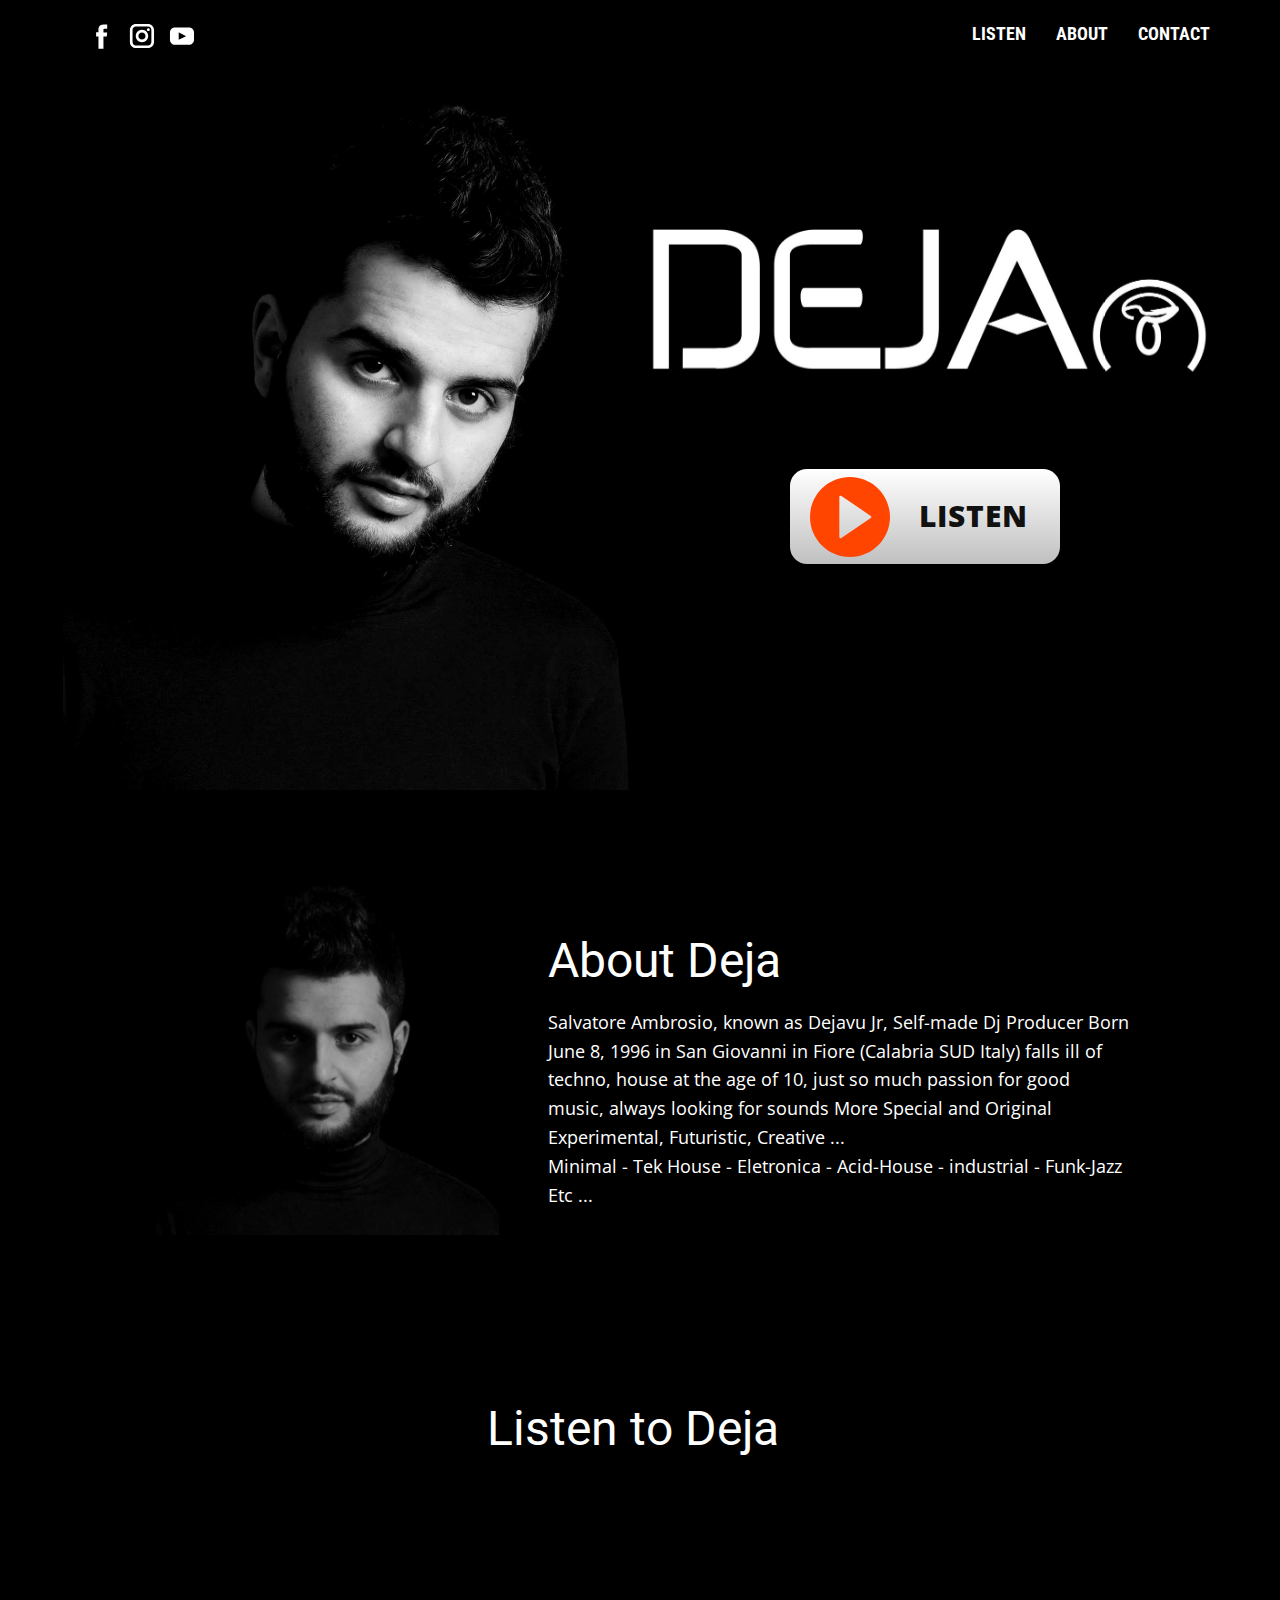
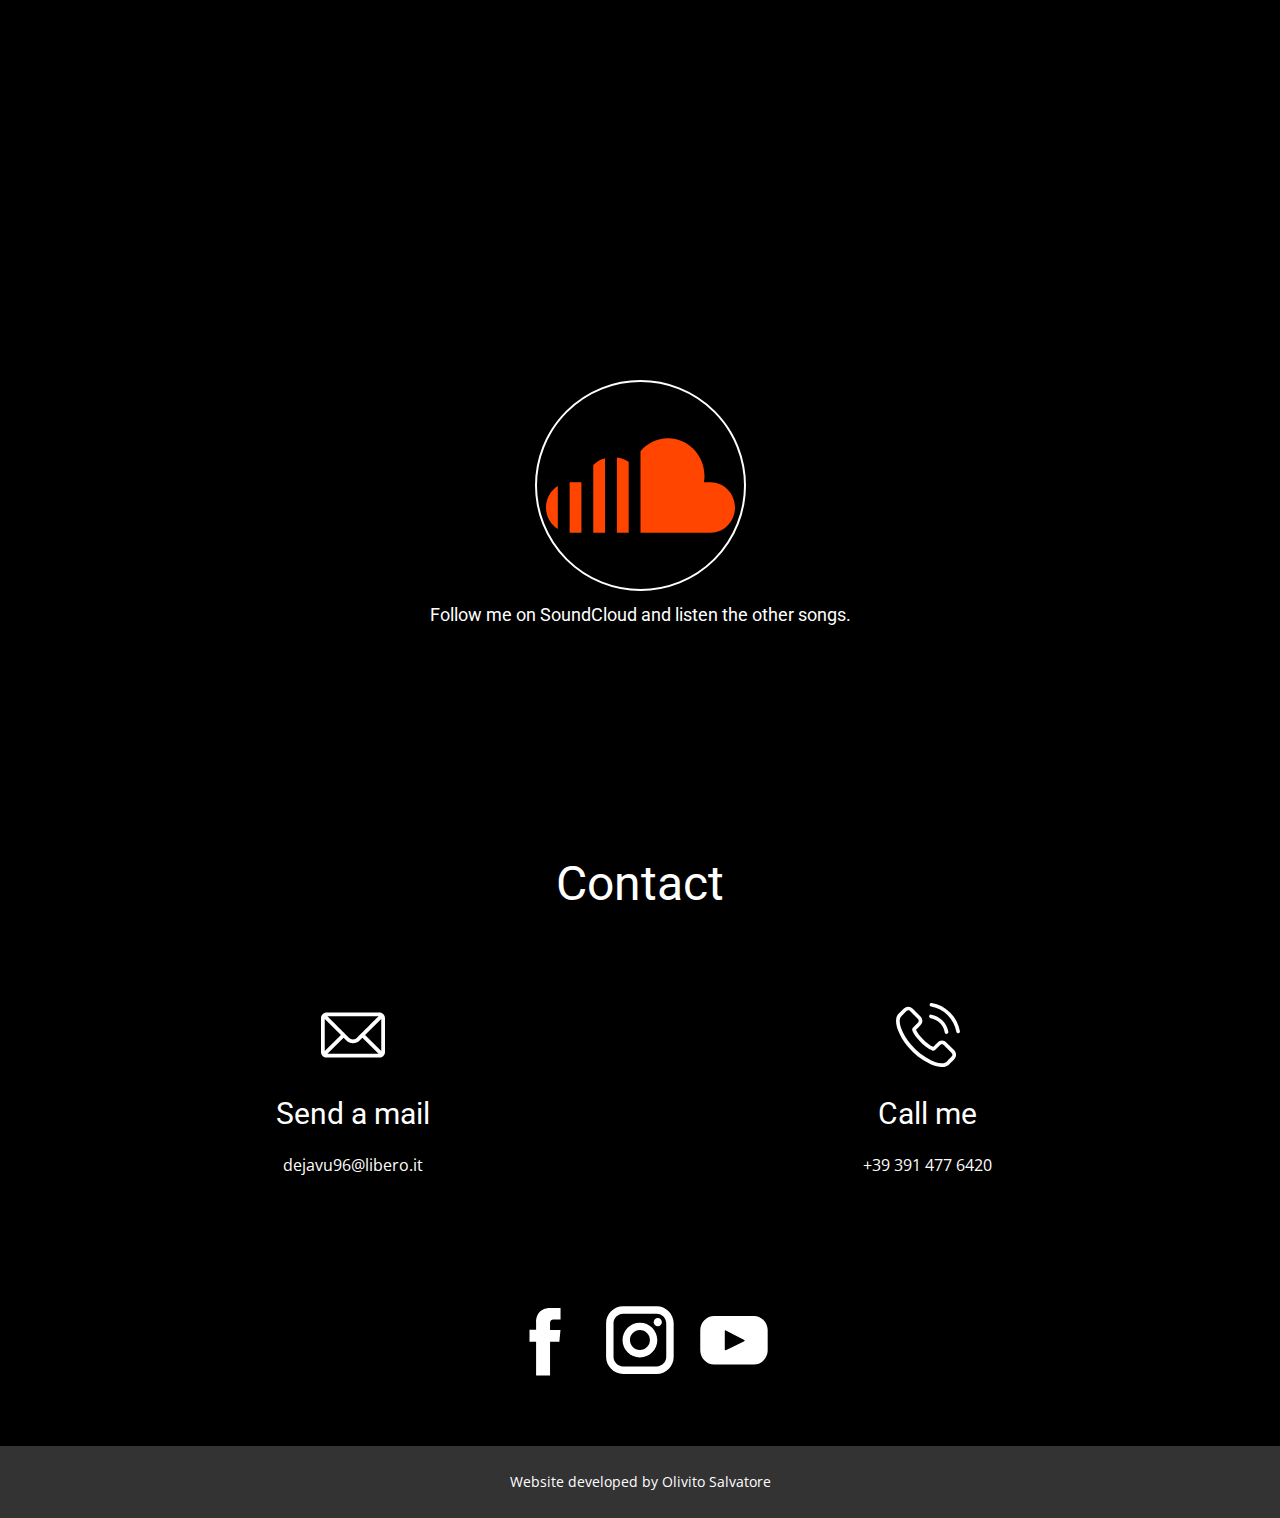
<file: index.html>
<!DOCTYPE html>
<html style="font-size: 16px;">
  <head>
    <meta name="viewport" content="width=device-width, initial-scale=1.0">
    <meta charset="utf-8">
    <meta name="keywords" content="Listen to my on SoundCloud, About Deja, Contact">
    <meta name="description" content="">
    <meta name="page_type" content="np-template-header-footer-from-plugin">
    <title>Pagina 1</title>
    <link rel="stylesheet" href="nicepage.css" media="screen">
<link rel="stylesheet" href="Pagina-1.css" media="screen">
    <script class="u-script" type="text/javascript" src="jquery.js" defer=""></script>
    <script class="u-script" type="text/javascript" src="nicepage.js" defer=""></script>
    <meta name="generator" content="Nicepage 2.28.1, nicepage.com">
    
    <link id="u-theme-google-font" rel="stylesheet" href="https://fonts.googleapis.com/css?family=Roboto:100,100i,300,300i,400,400i,500,500i,700,700i,900,900i|Open+Sans:300,300i,400,400i,600,600i,700,700i,800,800i">
    <link id="u-page-google-font" rel="stylesheet" href="https://fonts.googleapis.com/css?family=Roboto+Condensed:300,300i,400,400i,700,700i">
    
    
    
    
    
    <script type="application/ld+json">{
		"@context": "http://schema.org",
		"@type": "Organization",
		"name": "",
		"url": "index.html",
		"sameAs": [
				"https://facebook.com/DejaOfficialProfile",
				"https://www.instagram.com/dejavu_jr_official_/",
				"https://youtube.com/channel/UCVb8i0a3RAgNjtHbO33CKCA"
		]
}</script>
    <meta property="og:title" content="Pagina 1">
    <meta property="og:type" content="website">
    <meta name="theme-color" content="#478ac9">
    <link rel="canonical" href="index.html">
    <meta property="og:url" content="index.html">
  </head>
  <body data-home-page="Pagina-1.html" data-home-page-title="Pagina 1" class="u-body"><header class="u-black u-clearfix u-header u-sticky u-header" id="sec-4c49"><div class="u-clearfix u-sheet u-sheet-1">
        <nav class="u-menu u-menu-dropdown u-offcanvas u-menu-1">
          <div class="menu-collapse u-custom-font u-font-roboto-condensed" style="font-size: 1.125rem; letter-spacing: 0; text-transform: uppercase; font-weight: 700;">
            <a class="u-border-4 u-border-active-white u-border-hover-grey-50 u-border-no-left u-border-no-right u-border-no-top u-button-style u-custom-left-right-menu-spacing u-custom-padding-bottom u-custom-top-bottom-menu-spacing u-nav-link u-text-active-white u-text-hover-custom-color-2" href="#">
              <svg><use xmlns:xlink="http://www.w3.org/1999/xlink" xlink:href="#menu-hamburger"></use></svg>
              <svg version="1.1" xmlns="http://www.w3.org/2000/svg" xmlns:xlink="http://www.w3.org/1999/xlink"><defs><symbol id="menu-hamburger" viewBox="0 0 16 16" style="width: 16px; height: 16px;"><rect y="1" width="16" height="2"></rect><rect y="7" width="16" height="2"></rect><rect y="13" width="16" height="2"></rect>
</symbol>
</defs></svg>
            </a>
          </div>
          <div class="u-custom-menu u-nav-container">
            <ul class="u-custom-font u-font-roboto-condensed u-nav u-spacing-30 u-unstyled u-nav-1"><li class="u-nav-item"><a class="u-border-4 u-border-active-white u-border-hover-grey-50 u-border-no-left u-border-no-right u-border-no-top u-button-style u-nav-link u-text-active-white u-text-hover-custom-color-2" href="#Listen" style="padding: 10px 0;">Listen</a>
</li><li class="u-nav-item"><a class="u-border-4 u-border-active-white u-border-hover-grey-50 u-border-no-left u-border-no-right u-border-no-top u-button-style u-nav-link u-text-active-white u-text-hover-custom-color-2" href="#About" style="padding: 10px 0;">About</a>
</li><li class="u-nav-item"><a class="u-border-4 u-border-active-white u-border-hover-grey-50 u-border-no-left u-border-no-right u-border-no-top u-button-style u-nav-link u-text-active-white u-text-hover-custom-color-2" href="#Contact" style="padding: 10px 0;">Contact</a>
</li></ul>
          </div>
          <div class="u-custom-menu u-nav-container-collapse">
            <div class="u-black u-container-style u-inner-container-layout u-opacity u-opacity-95 u-sidenav">
              <div class="u-menu-close"></div>
              <ul class="u-align-center u-nav u-popupmenu-items u-unstyled u-nav-2"><li class="u-nav-item"><a class="u-button-style u-nav-link" href="#Listen" style="padding: 10px 0;">Listen</a>
</li><li class="u-nav-item"><a class="u-button-style u-nav-link" href="#About" style="padding: 10px 0;">About</a>
</li><li class="u-nav-item"><a class="u-button-style u-nav-link" href="#Contact" style="padding: 10px 0;">Contact</a>
</li></ul>
            </div>
            <div class="u-black u-menu-overlay u-opacity u-opacity-70"></div>
          </div>
        </nav>
        <div class="u-align-left u-social-icons u-spacing-10 u-social-icons-1">
          <a class="u-social-url" target="_blank" href="https://facebook.com/DejaOfficialProfile"><span class="u-icon u-icon-circle u-social-facebook u-social-type-logo u-icon-1"><svg class="u-svg-link" preserveAspectRatio="xMidYMin slice" viewBox="0 0 112 112" style=""><use xmlns:xlink="http://www.w3.org/1999/xlink" xlink:href="#svg-e305"></use></svg><svg xmlns="http://www.w3.org/2000/svg" xmlns:xlink="http://www.w3.org/1999/xlink" version="1.1" xml:space="preserve" class="u-svg-content" viewBox="0 0 112 112" x="0px" y="0px" id="svg-e305"><path d="M75.5,28.8H65.4c-1.5,0-4,0.9-4,4.3v9.4h13.9l-1.5,15.8H61.4v45.1H42.8V58.3h-8.8V42.4h8.8V32.2 c0-7.4,3.4-18.8,18.8-18.8h13.8v15.4H75.5z"></path></svg></span>
          </a>
          <a class="u-social-url" target="_blank" href="https://www.instagram.com/dejavu_jr_official_/"><span class="u-icon u-icon-circle u-social-instagram u-social-type-logo u-icon-2"><svg class="u-svg-link" preserveAspectRatio="xMidYMin slice" viewBox="0 0 112 112" style=""><use xmlns:xlink="http://www.w3.org/1999/xlink" xlink:href="#svg-7c91"></use></svg><svg xmlns="http://www.w3.org/2000/svg" xmlns:xlink="http://www.w3.org/1999/xlink" version="1.1" xml:space="preserve" class="u-svg-content" viewBox="0 0 112 112" x="0px" y="0px" id="svg-7c91"><path d="M55.9,32.9c-12.8,0-23.2,10.4-23.2,23.2s10.4,23.2,23.2,23.2s23.2-10.4,23.2-23.2S68.7,32.9,55.9,32.9z M55.9,69.4c-7.4,0-13.3-6-13.3-13.3c-0.1-7.4,6-13.3,13.3-13.3s13.3,6,13.3,13.3C69.3,63.5,63.3,69.4,55.9,69.4z"></path><path d="M79.7,26.8c-3,0-5.4,2.5-5.4,5.4s2.5,5.4,5.4,5.4c3,0,5.4-2.5,5.4-5.4S82.7,26.8,79.7,26.8z"></path><path d="M78.2,11H33.5C21,11,10.8,21.3,10.8,33.7v44.7c0,12.6,10.2,22.8,22.7,22.8h44.7c12.6,0,22.7-10.2,22.7-22.7 V33.7C100.8,21.1,90.6,11,78.2,11z M91,78.4c0,7.1-5.8,12.8-12.8,12.8H33.5c-7.1,0-12.8-5.8-12.8-12.8V33.7 c0-7.1,5.8-12.8,12.8-12.8h44.7c7.1,0,12.8,5.8,12.8,12.8V78.4z"></path></svg></span>
          </a>
          <a class="u-social-url" target="_blank" href="https://youtube.com/channel/UCVb8i0a3RAgNjtHbO33CKCA"><span class="u-icon u-icon-circle u-social-type-logo u-social-youtube u-icon-3"><svg class="u-svg-link" preserveAspectRatio="xMidYMin slice" viewBox="0 0 112 112" style=""><use xmlns:xlink="http://www.w3.org/1999/xlink" xlink:href="#svg-bd5e"></use></svg><svg xmlns="http://www.w3.org/2000/svg" xmlns:xlink="http://www.w3.org/1999/xlink" version="1.1" xml:space="preserve" class="u-svg-content" viewBox="0 0 112 112" x="0px" y="0px" id="svg-bd5e"><path d="M82.3,24H29.7C19.3,24,11,32.5,11,43v26.7c0,10.5,8.3,19,18.7,19h52.5c10.3,0,18.7-8.5,18.7-19V43 C101,32.5,92.7,24,82.3,24L82.3,24z M69.7,57.6L45.1,69.5c-0.7,0.2-1.4-0.2-1.4-0.8V44.1c0-0.7,0.8-1.3,1.4-0.8l24.6,12.6 C70.4,56.2,70.4,57.3,69.7,57.6L69.7,57.6z"></path></svg></span>
          </a>
        </div>
      </div></header>
    <section class="u-black u-clearfix u-section-1" id="Deja">
      <div class="u-clearfix u-sheet u-valign-middle-xl u-sheet-1">
        <img alt="" class="u-expanded-width-xs u-image u-image-round u-radius-50 u-image-1" data-image-width="1119" data-image-height="1298" src="images/27748311_186103241990097_2528282921821858250_o.jpg" data-animation-name="zoomIn" data-animation-duration="3500" data-animation-delay="0" data-animation-direction="">
        <img src="images/visuals-000124675406-uS9qwe-t2480x520.jpg" alt="" class="u-expanded-width-xs u-image u-image-default u-image-2" data-image-width="1254" data-image-height="343" data-animation-name="fadeIn" data-animation-duration="2000" data-animation-delay="0" data-animation-direction="">
        <a href="#Listen" class="u-btn u-btn-round u-button-style u-gradient u-none u-radius-17 u-text-active-custom-color-2 u-text-body-color u-text-hover-custom-color-2 u-btn-1">&nbsp; &nbsp; &nbsp; &nbsp; &nbsp; &nbsp;LISTEN</a><span class="u-icon u-icon-circle u-text-custom-color-2 u-icon-1" data-href="#Listen"><svg class="u-svg-link" preserveAspectRatio="xMidYMin slice" viewBox="0 0 60 60" style=""><use xmlns:xlink="http://www.w3.org/1999/xlink" xlink:href="#svg-3ef7"></use></svg><svg xmlns="http://www.w3.org/2000/svg" xmlns:xlink="http://www.w3.org/1999/xlink" version="1.1" xml:space="preserve" class="u-svg-content" viewBox="0 0 60 60" x="0px" y="0px" id="svg-3ef7" style="enable-background:new 0 0 60 60;"><path d="M30,0C13.458,0,0,13.458,0,30s13.458,30,30,30s30-13.458,30-30S46.542,0,30,0z M45.563,30.826l-22,15
	C23.394,45.941,23.197,46,23,46c-0.16,0-0.321-0.038-0.467-0.116C22.205,45.711,22,45.371,22,45V15c0-0.371,0.205-0.711,0.533-0.884
	c0.328-0.174,0.724-0.15,1.031,0.058l22,15C45.836,29.36,46,29.669,46,30S45.836,30.64,45.563,30.826z"></path></svg></span>
      </div>
    </section>
    <section class="u-black u-clearfix u-section-2" id="About">
      <div class="u-clearfix u-sheet u-sheet-1">
        <div class="u-clearfix u-expanded-width-xs u-gutter-0 u-layout-wrap u-layout-wrap-1">
          <div class="u-layout">
            <div class="u-layout-row">
              <div class="u-align-center u-container-style u-hidden-xs u-layout-cell u-left-cell u-size-23 u-layout-cell-1">
                <div class="u-container-layout u-valign-top u-container-layout-1">
                  <img alt="" class="u-hidden-xs u-image u-image-default u-image-1" src="images/29063747_198016794132075_2097716168843144968_o.jpg">
                </div>
              </div>
              <div class="u-align-left-lg u-align-left-md u-align-left-sm u-align-left-xl u-container-style u-layout-cell u-right-cell u-shape-rectangle u-size-37 u-layout-cell-2">
                <div class="u-container-layout u-valign-middle-xs u-container-layout-2">
                  <h1 class="u-text u-text-body-alt-color u-text-1">About Deja</h1>
                  <p class="u-text u-text-body-alt-color u-text-2">Salvatore Ambrosio, known as Dejavu Jr, Self-made Dj Producer Born June 8, 1996 in San Giovanni in Fiore (Calabria SUD Italy) falls ill of techno, house at the age of 10, just so much passion for good music, always looking for sounds More Special and Original Experimental, Futuristic, Creative ...<br>Minimal - Tek House - Eletronica - Acid-House - industrial - Funk-Jazz Etc ...
                  </p>
                </div>
              </div>
            </div>
          </div>
        </div>
      </div>
    </section>
    <section class="u-align-center u-black u-clearfix u-section-3" src="" id="Listen">
      <div class="u-align-center u-clearfix u-sheet u-sheet-1">
        <h1 class="u-text u-text-1">Listen to Deja</h1>
        <div class="u-clearfix u-custom-html u-expanded-width u-custom-html-1">
          <iframe width="100%" height="166" scrolling="no" frameborder="yes" allow="autoplay" src="https://w.soundcloud.com/player/?url=https%3A//api.soundcloud.com/tracks/687208126&amp;color=%23ff5500&amp;auto_play=false&amp;hide_related=false&amp;show_comments=true&amp;show_user=true&amp;show_reposts=false&amp;show_teaser=false"></iframe>
        </div>
        <div class="u-clearfix u-custom-html u-expanded-width u-custom-html-2">
          <iframe width="100%" height="166" scrolling="no" frameborder="no" allow="autoplay" src="https://w.soundcloud.com/player/?url=https%3A//api.soundcloud.com/tracks/400122906&amp;color=%23ff5500&amp;auto_play=false&amp;hide_related=false&amp;show_comments=true&amp;show_user=true&amp;show_reposts=false&amp;show_teaser=true"></iframe>
        </div><span class="botton1 u-border-2 u-border-white u-icon u-icon-circle u-spacing-9 u-text-custom-color-2 u-icon-1" data-href="https://soundcloud.com/dejavu-20" data-target="_blank"><svg class="u-svg-link" preserveAspectRatio="xMidYMin slice" viewBox="0 0 291.319 291.319" style=""><use xmlns:xlink="http://www.w3.org/1999/xlink" xlink:href="#svg-1c7c"></use></svg><svg xmlns="http://www.w3.org/2000/svg" xmlns:xlink="http://www.w3.org/1999/xlink" version="1.1" xml:space="preserve" class="u-svg-content" viewBox="0 0 291.319 291.319" x="0px" y="0px" id="svg-1c7c" style="enable-background:new 0 0 291.319 291.319;"><g><path style="fill:currentColor;" d="M72.83,218.485h18.207V103.832c-6.828,1.93-12.982,5.435-18.207,10.041   C72.83,113.874,72.83,218.485,72.83,218.485z M36.415,140.921v77.436l1.174,0.127h17.033v-77.682H37.589   C37.589,140.803,36.415,140.921,36.415,140.921z M0,179.63c0,14.102,7.338,26.328,18.207,33.147V146.52   C7.338,153.329,0,165.556,0,179.63z M109.245,218.485h18.207v-109.6c-5.444-3.396-11.607-5.635-18.207-6.5V218.485z    M253.73,140.803h-10.242c0.519-3.168,0.847-6.382,0.847-9.705c0-32.182-25.245-58.264-56.388-58.264   c-16.896,0-31.954,7.775-42.287,19.955v125.695h108.07c20.747,0,37.589-17.388,37.589-38.855   C291.319,158.182,274.477,140.803,253.73,140.803z"></path>
</g></svg></span>
        <h6 class="u-text u-text-default u-text-2">Follow me on SoundCloud and listen the other songs.</h6>
      </div>
    </section>
    <section class="u-black u-clearfix u-section-4" id="Contact">
      <div class="u-clearfix u-sheet u-sheet-1">
        <h1 class="u-align-center u-text u-text-1">Contact</h1>
        <div class="u-expanded-width u-list u-repeater u-list-1">
          <div class="u-align-center u-container-style u-list-item u-repeater-item u-list-item-1">
            <div class="u-container-layout u-similar-container u-valign-top u-container-layout-1"><span class="u-icon u-icon-circle u-icon-1" data-href="mailto:dejavu96@libero.it?subject=From%20WebSite" data-target="_blank"><svg class="u-svg-link" preserveAspectRatio="xMidYMin slice" viewBox="0 0 512 512" style=""><use xmlns:xlink="http://www.w3.org/1999/xlink" xlink:href="#svg-81f6"></use></svg><svg xmlns="http://www.w3.org/2000/svg" xmlns:xlink="http://www.w3.org/1999/xlink" version="1.1" xml:space="preserve" class="u-svg-content" viewBox="0 0 512 512" x="0px" y="0px" id="svg-81f6" style="enable-background:new 0 0 512 512;"><g><g><path d="M467,76H45C20.137,76,0,96.262,0,121v270c0,24.885,20.285,45,45,45h422c24.655,0,45-20.03,45-45V121    C512,96.306,491.943,76,467,76z M460.698,106c-9.194,9.145-167.415,166.533-172.878,171.967c-8.5,8.5-19.8,13.18-31.82,13.18    s-23.32-4.681-31.848-13.208C220.478,274.284,64.003,118.634,51.302,106H460.698z M30,384.894V127.125L159.638,256.08L30,384.894z     M51.321,406l129.587-128.763l22.059,21.943c14.166,14.166,33,21.967,53.033,21.967c20.033,0,38.867-7.801,53.005-21.939    l22.087-21.971L460.679,406H51.321z M482,384.894L352.362,256.08L482,127.125V384.894z"></path>
</g>
</g></svg>
            
            
          </span>
              <h3 class="u-text u-text-2">Send a mail</h3>
              <p class="u-text u-text-3">dejavu96@libero.it</p>
            </div>
          </div>
          <div class="u-align-center u-container-style u-list-item u-repeater-item u-list-item-2">
            <div class="u-container-layout u-similar-container u-valign-top u-container-layout-2"><span class="u-icon u-icon-circle u-icon-2" data-href="tel:+393914776420"><svg class="u-svg-link" preserveAspectRatio="xMidYMin slice" viewBox="0 0 473.806 473.806" style=""><use xmlns:xlink="http://www.w3.org/1999/xlink" xlink:href="#svg-02a0"></use></svg><svg xmlns="http://www.w3.org/2000/svg" xmlns:xlink="http://www.w3.org/1999/xlink" version="1.1" xml:space="preserve" class="u-svg-content" viewBox="0 0 473.806 473.806" x="0px" y="0px" id="svg-02a0" style="enable-background:new 0 0 473.806 473.806;"><g><g><path d="M374.456,293.506c-9.7-10.1-21.4-15.5-33.8-15.5c-12.3,0-24.1,5.3-34.2,15.4l-31.6,31.5c-2.6-1.4-5.2-2.7-7.7-4    c-3.6-1.8-7-3.5-9.9-5.3c-29.6-18.8-56.5-43.3-82.3-75c-12.5-15.8-20.9-29.1-27-42.6c8.2-7.5,15.8-15.3,23.2-22.8    c2.8-2.8,5.6-5.7,8.4-8.5c21-21,21-48.2,0-69.2l-27.3-27.3c-3.1-3.1-6.3-6.3-9.3-9.5c-6-6.2-12.3-12.6-18.8-18.6    c-9.7-9.6-21.3-14.7-33.5-14.7s-24,5.1-34,14.7c-0.1,0.1-0.1,0.1-0.2,0.2l-34,34.3c-12.8,12.8-20.1,28.4-21.7,46.5    c-2.4,29.2,6.2,56.4,12.8,74.2c16.2,43.7,40.4,84.2,76.5,127.6c43.8,52.3,96.5,93.6,156.7,122.7c23,10.9,53.7,23.8,88,26    c2.1,0.1,4.3,0.2,6.3,0.2c23.1,0,42.5-8.3,57.7-24.8c0.1-0.2,0.3-0.3,0.4-0.5c5.2-6.3,11.2-12,17.5-18.1c4.3-4.1,8.7-8.4,13-12.9    c9.9-10.3,15.1-22.3,15.1-34.6c0-12.4-5.3-24.3-15.4-34.3L374.456,293.506z M410.256,398.806    C410.156,398.806,410.156,398.906,410.256,398.806c-3.9,4.2-7.9,8-12.2,12.2c-6.5,6.2-13.1,12.7-19.3,20    c-10.1,10.8-22,15.9-37.6,15.9c-1.5,0-3.1,0-4.6-0.1c-29.7-1.9-57.3-13.5-78-23.4c-56.6-27.4-106.3-66.3-147.6-115.6    c-34.1-41.1-56.9-79.1-72-119.9c-9.3-24.9-12.7-44.3-11.2-62.6c1-11.7,5.5-21.4,13.8-29.7l34.1-34.1c4.9-4.6,10.1-7.1,15.2-7.1    c6.3,0,11.4,3.8,14.6,7c0.1,0.1,0.2,0.2,0.3,0.3c6.1,5.7,11.9,11.6,18,17.9c3.1,3.2,6.3,6.4,9.5,9.7l27.3,27.3    c10.6,10.6,10.6,20.4,0,31c-2.9,2.9-5.7,5.8-8.6,8.6c-8.4,8.6-16.4,16.6-25.1,24.4c-0.2,0.2-0.4,0.3-0.5,0.5    c-8.6,8.6-7,17-5.2,22.7c0.1,0.3,0.2,0.6,0.3,0.9c7.1,17.2,17.1,33.4,32.3,52.7l0.1,0.1c27.6,34,56.7,60.5,88.8,80.8    c4.1,2.6,8.3,4.7,12.3,6.7c3.6,1.8,7,3.5,9.9,5.3c0.4,0.2,0.8,0.5,1.2,0.7c3.4,1.7,6.6,2.5,9.9,2.5c8.3,0,13.5-5.2,15.2-6.9    l34.2-34.2c3.4-3.4,8.8-7.5,15.1-7.5c6.2,0,11.3,3.9,14.4,7.3c0.1,0.1,0.1,0.1,0.2,0.2l55.1,55.1    C420.456,377.706,420.456,388.206,410.256,398.806z"></path><path d="M256.056,112.706c26.2,4.4,50,16.8,69,35.8s31.3,42.8,35.8,69c1.1,6.6,6.8,11.2,13.3,11.2c0.8,0,1.5-0.1,2.3-0.2    c7.4-1.2,12.3-8.2,11.1-15.6c-5.4-31.7-20.4-60.6-43.3-83.5s-51.8-37.9-83.5-43.3c-7.4-1.2-14.3,3.7-15.6,11    S248.656,111.506,256.056,112.706z"></path><path d="M473.256,209.006c-8.9-52.2-33.5-99.7-71.3-137.5s-85.3-62.4-137.5-71.3c-7.3-1.3-14.2,3.7-15.5,11    c-1.2,7.4,3.7,14.3,11.1,15.6c46.6,7.9,89.1,30,122.9,63.7c33.8,33.8,55.8,76.3,63.7,122.9c1.1,6.6,6.8,11.2,13.3,11.2    c0.8,0,1.5-0.1,2.3-0.2C469.556,223.306,474.556,216.306,473.256,209.006z"></path>
</g>
</g></svg>
            
            
          </span>
              <h3 class="u-text u-text-4">Call me</h3>
              <p class="u-text u-text-5">+39 391 477 6420</p>
            </div>
          </div>
        </div>
        <div class="u-align-left u-social-icons u-spacing-10 u-social-icons-1">
          <a class="u-social-url" target="_blank" href="https://facebook.com/DejaOfficialProfile"><span class="u-icon u-icon-circle u-social-facebook u-social-type-logo u-icon-3"><svg class="u-svg-link" preserveAspectRatio="xMidYMin slice" viewBox="0 0 112 112" style=""><use xmlns:xlink="http://www.w3.org/1999/xlink" xlink:href="#svg-c876"></use></svg><svg xmlns="http://www.w3.org/2000/svg" xmlns:xlink="http://www.w3.org/1999/xlink" version="1.1" xml:space="preserve" class="u-svg-content" viewBox="0 0 112 112" x="0px" y="0px" id="svg-c876"><path d="M75.5,28.8H65.4c-1.5,0-4,0.9-4,4.3v9.4h13.9l-1.5,15.8H61.4v45.1H42.8V58.3h-8.8V42.4h8.8V32.2 c0-7.4,3.4-18.8,18.8-18.8h13.8v15.4H75.5z"></path></svg></span>
          </a>
          <a class="u-social-url" target="_blank" href="https://www.instagram.com/dejavu_jr_official_/"><span class="u-icon u-icon-circle u-social-instagram u-social-type-logo u-icon-4"><svg class="u-svg-link" preserveAspectRatio="xMidYMin slice" viewBox="0 0 112 112" style=""><use xmlns:xlink="http://www.w3.org/1999/xlink" xlink:href="#svg-502e"></use></svg><svg xmlns="http://www.w3.org/2000/svg" xmlns:xlink="http://www.w3.org/1999/xlink" version="1.1" xml:space="preserve" class="u-svg-content" viewBox="0 0 112 112" x="0px" y="0px" id="svg-502e"><path d="M55.9,32.9c-12.8,0-23.2,10.4-23.2,23.2s10.4,23.2,23.2,23.2s23.2-10.4,23.2-23.2S68.7,32.9,55.9,32.9z M55.9,69.4c-7.4,0-13.3-6-13.3-13.3c-0.1-7.4,6-13.3,13.3-13.3s13.3,6,13.3,13.3C69.3,63.5,63.3,69.4,55.9,69.4z"></path><path d="M79.7,26.8c-3,0-5.4,2.5-5.4,5.4s2.5,5.4,5.4,5.4c3,0,5.4-2.5,5.4-5.4S82.7,26.8,79.7,26.8z"></path><path d="M78.2,11H33.5C21,11,10.8,21.3,10.8,33.7v44.7c0,12.6,10.2,22.8,22.7,22.8h44.7c12.6,0,22.7-10.2,22.7-22.7 V33.7C100.8,21.1,90.6,11,78.2,11z M91,78.4c0,7.1-5.8,12.8-12.8,12.8H33.5c-7.1,0-12.8-5.8-12.8-12.8V33.7 c0-7.1,5.8-12.8,12.8-12.8h44.7c7.1,0,12.8,5.8,12.8,12.8V78.4z"></path></svg></span>
          </a>
          <a class="u-social-url" target="_blank" href="https://youtube.com/channel/UCVb8i0a3RAgNjtHbO33CKCA"><span class="u-icon u-icon-circle u-social-type-logo u-social-youtube u-icon-5"><svg class="u-svg-link" preserveAspectRatio="xMidYMin slice" viewBox="0 0 112 112" style=""><use xmlns:xlink="http://www.w3.org/1999/xlink" xlink:href="#svg-b3f0"></use></svg><svg xmlns="http://www.w3.org/2000/svg" xmlns:xlink="http://www.w3.org/1999/xlink" version="1.1" xml:space="preserve" class="u-svg-content" viewBox="0 0 112 112" x="0px" y="0px" id="svg-b3f0"><path d="M82.3,24H29.7C19.3,24,11,32.5,11,43v26.7c0,10.5,8.3,19,18.7,19h52.5c10.3,0,18.7-8.5,18.7-19V43 C101,32.5,92.7,24,82.3,24L82.3,24z M69.7,57.6L45.1,69.5c-0.7,0.2-1.4-0.2-1.4-0.8V44.1c0-0.7,0.8-1.3,1.4-0.8l24.6,12.6 C70.4,56.2,70.4,57.3,69.7,57.6L69.7,57.6z"></path></svg></span>
          </a>
        </div>
      </div>
    </section>
    
    
    <footer class="u-align-center u-clearfix u-footer u-grey-80 u-footer" id="sec-7d5f"><div class="u-clearfix u-sheet u-sheet-1">
        <p class="u-small-text u-text u-text-variant u-text-1">Website developed by Olivito Salvatore</p>
      </div></footer>

  </body>
</html>
</file>
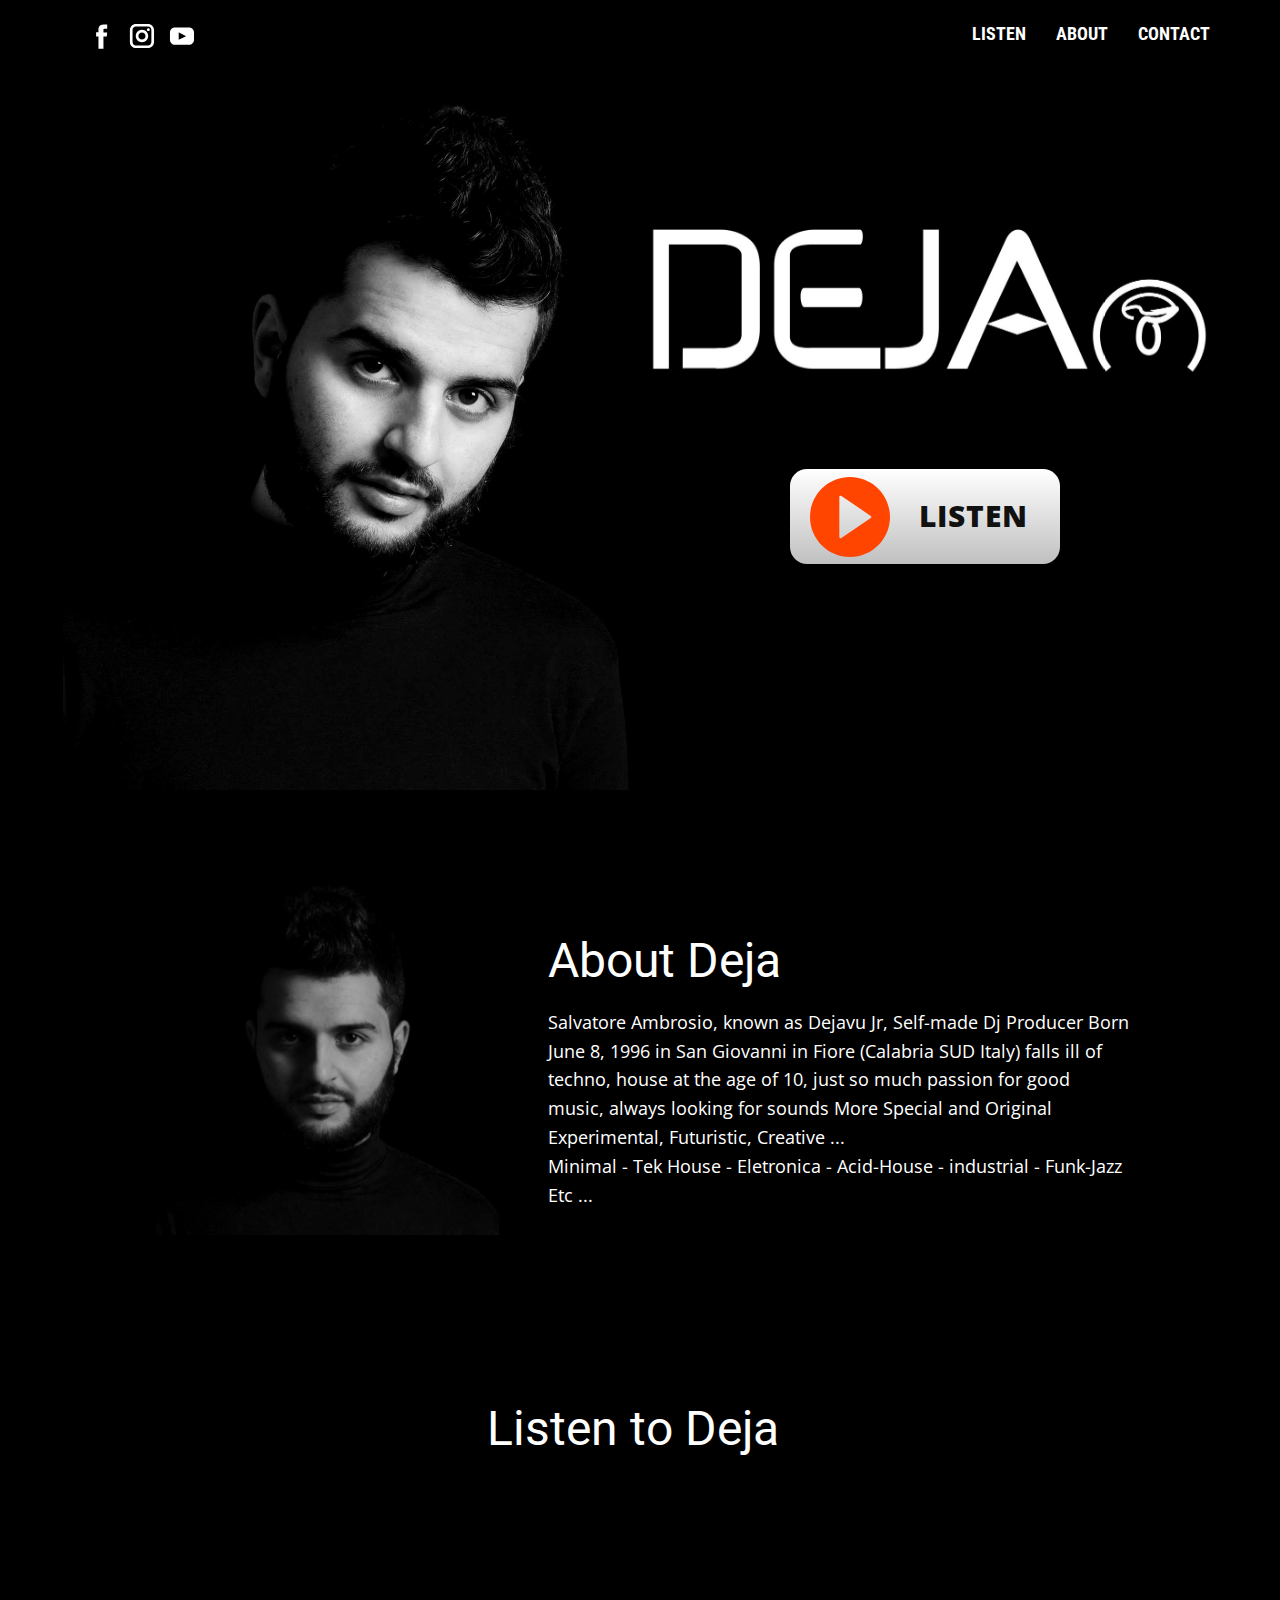
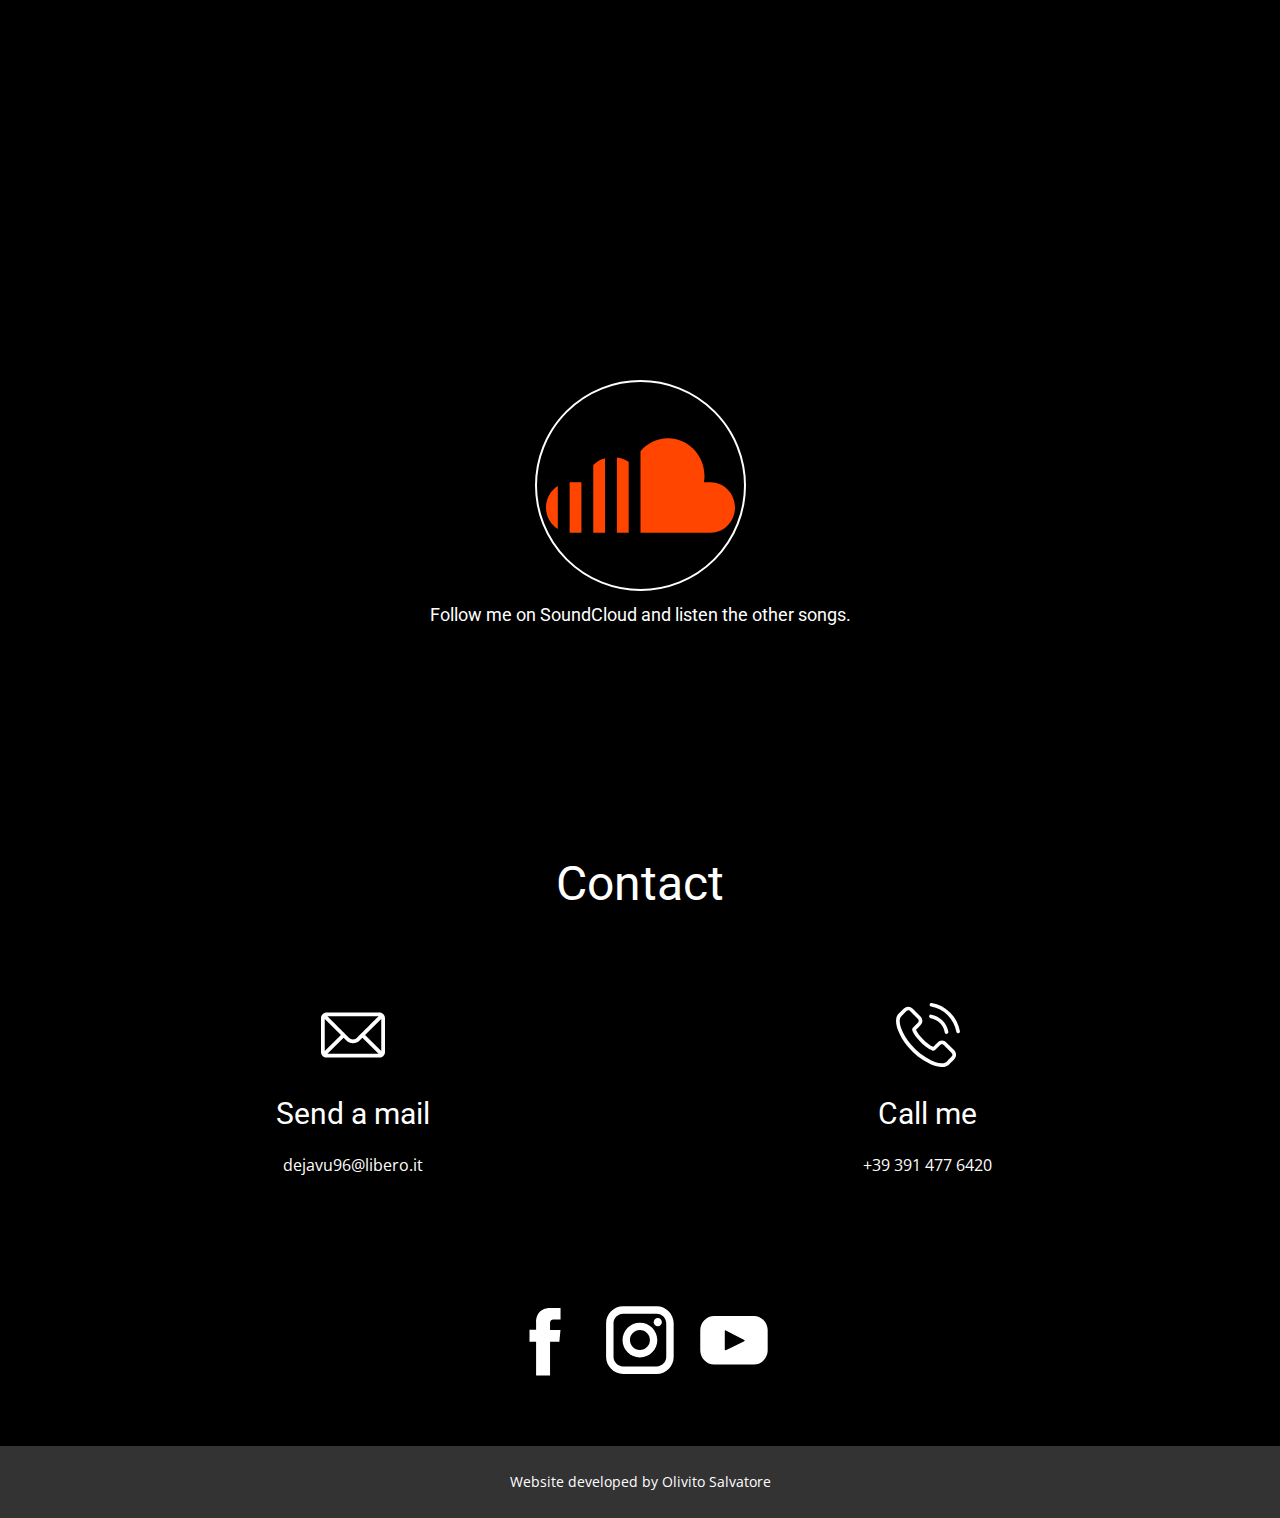
<file: Pagina-1.html>
<!DOCTYPE html>
<html style="font-size: 16px;">
  <head>
    <meta name="viewport" content="width=device-width, initial-scale=1.0">
    <meta charset="utf-8">
    <meta name="keywords" content="Listen to my on SoundCloud, About Deja, Contact">
    <meta name="description" content="">
    <meta name="page_type" content="np-template-header-footer-from-plugin">
    <title>Pagina 1</title>
    <link rel="stylesheet" href="nicepage.css" media="screen">
<link rel="stylesheet" href="Pagina-1.css" media="screen">
    <script class="u-script" type="text/javascript" src="jquery.js" defer=""></script>
    <script class="u-script" type="text/javascript" src="nicepage.js" defer=""></script>
    <meta name="generator" content="Nicepage 2.28.1, nicepage.com">
    
    <link id="u-theme-google-font" rel="stylesheet" href="https://fonts.googleapis.com/css?family=Roboto:100,100i,300,300i,400,400i,500,500i,700,700i,900,900i|Open+Sans:300,300i,400,400i,600,600i,700,700i,800,800i">
    <link id="u-page-google-font" rel="stylesheet" href="https://fonts.googleapis.com/css?family=Roboto+Condensed:300,300i,400,400i,700,700i">
    
    
    
    
    
    <script type="application/ld+json">{
		"@context": "http://schema.org",
		"@type": "Organization",
		"name": "",
		"url": "index.html",
		"sameAs": [
				"https://facebook.com/DejaOfficialProfile",
				"https://www.instagram.com/dejavu_jr_official_/",
				"https://youtube.com/channel/UCVb8i0a3RAgNjtHbO33CKCA"
		]
}</script>
    <meta property="og:title" content="Pagina 1">
    <meta property="og:type" content="website">
    <meta name="theme-color" content="#478ac9">
    <link rel="canonical" href="index.html">
    <meta property="og:url" content="index.html">
  </head>
  <body class="u-body"><header class="u-black u-clearfix u-header u-sticky u-header" id="sec-4c49"><div class="u-clearfix u-sheet u-sheet-1">
        <nav class="u-menu u-menu-dropdown u-offcanvas u-menu-1">
          <div class="menu-collapse u-custom-font u-font-roboto-condensed" style="font-size: 1.125rem; letter-spacing: 0; text-transform: uppercase; font-weight: 700;">
            <a class="u-border-4 u-border-active-white u-border-hover-grey-50 u-border-no-left u-border-no-right u-border-no-top u-button-style u-custom-left-right-menu-spacing u-custom-padding-bottom u-custom-top-bottom-menu-spacing u-nav-link u-text-active-white u-text-hover-custom-color-2" href="#">
              <svg><use xmlns:xlink="http://www.w3.org/1999/xlink" xlink:href="#menu-hamburger"></use></svg>
              <svg version="1.1" xmlns="http://www.w3.org/2000/svg" xmlns:xlink="http://www.w3.org/1999/xlink"><defs><symbol id="menu-hamburger" viewBox="0 0 16 16" style="width: 16px; height: 16px;"><rect y="1" width="16" height="2"></rect><rect y="7" width="16" height="2"></rect><rect y="13" width="16" height="2"></rect>
</symbol>
</defs></svg>
            </a>
          </div>
          <div class="u-custom-menu u-nav-container">
            <ul class="u-custom-font u-font-roboto-condensed u-nav u-spacing-30 u-unstyled u-nav-1"><li class="u-nav-item"><a class="u-border-4 u-border-active-white u-border-hover-grey-50 u-border-no-left u-border-no-right u-border-no-top u-button-style u-nav-link u-text-active-white u-text-hover-custom-color-2" href="#Listen" style="padding: 10px 0;">Listen</a>
</li><li class="u-nav-item"><a class="u-border-4 u-border-active-white u-border-hover-grey-50 u-border-no-left u-border-no-right u-border-no-top u-button-style u-nav-link u-text-active-white u-text-hover-custom-color-2" href="#About" style="padding: 10px 0;">About</a>
</li><li class="u-nav-item"><a class="u-border-4 u-border-active-white u-border-hover-grey-50 u-border-no-left u-border-no-right u-border-no-top u-button-style u-nav-link u-text-active-white u-text-hover-custom-color-2" href="#Contact" style="padding: 10px 0;">Contact</a>
</li></ul>
          </div>
          <div class="u-custom-menu u-nav-container-collapse">
            <div class="u-black u-container-style u-inner-container-layout u-opacity u-opacity-95 u-sidenav">
              <div class="u-menu-close"></div>
              <ul class="u-align-center u-nav u-popupmenu-items u-unstyled u-nav-2"><li class="u-nav-item"><a class="u-button-style u-nav-link" href="#Listen" style="padding: 10px 0;">Listen</a>
</li><li class="u-nav-item"><a class="u-button-style u-nav-link" href="#About" style="padding: 10px 0;">About</a>
</li><li class="u-nav-item"><a class="u-button-style u-nav-link" href="#Contact" style="padding: 10px 0;">Contact</a>
</li></ul>
            </div>
            <div class="u-black u-menu-overlay u-opacity u-opacity-70"></div>
          </div>
        </nav>
        <div class="u-align-left u-social-icons u-spacing-10 u-social-icons-1">
          <a class="u-social-url" target="_blank" href="https://facebook.com/DejaOfficialProfile"><span class="u-icon u-icon-circle u-social-facebook u-social-type-logo u-icon-1"><svg class="u-svg-link" preserveAspectRatio="xMidYMin slice" viewBox="0 0 112 112" style=""><use xmlns:xlink="http://www.w3.org/1999/xlink" xlink:href="#svg-e305"></use></svg><svg xmlns="http://www.w3.org/2000/svg" xmlns:xlink="http://www.w3.org/1999/xlink" version="1.1" xml:space="preserve" class="u-svg-content" viewBox="0 0 112 112" x="0px" y="0px" id="svg-e305"><path d="M75.5,28.8H65.4c-1.5,0-4,0.9-4,4.3v9.4h13.9l-1.5,15.8H61.4v45.1H42.8V58.3h-8.8V42.4h8.8V32.2 c0-7.4,3.4-18.8,18.8-18.8h13.8v15.4H75.5z"></path></svg></span>
          </a>
          <a class="u-social-url" target="_blank" href="https://www.instagram.com/dejavu_jr_official_/"><span class="u-icon u-icon-circle u-social-instagram u-social-type-logo u-icon-2"><svg class="u-svg-link" preserveAspectRatio="xMidYMin slice" viewBox="0 0 112 112" style=""><use xmlns:xlink="http://www.w3.org/1999/xlink" xlink:href="#svg-7c91"></use></svg><svg xmlns="http://www.w3.org/2000/svg" xmlns:xlink="http://www.w3.org/1999/xlink" version="1.1" xml:space="preserve" class="u-svg-content" viewBox="0 0 112 112" x="0px" y="0px" id="svg-7c91"><path d="M55.9,32.9c-12.8,0-23.2,10.4-23.2,23.2s10.4,23.2,23.2,23.2s23.2-10.4,23.2-23.2S68.7,32.9,55.9,32.9z M55.9,69.4c-7.4,0-13.3-6-13.3-13.3c-0.1-7.4,6-13.3,13.3-13.3s13.3,6,13.3,13.3C69.3,63.5,63.3,69.4,55.9,69.4z"></path><path d="M79.7,26.8c-3,0-5.4,2.5-5.4,5.4s2.5,5.4,5.4,5.4c3,0,5.4-2.5,5.4-5.4S82.7,26.8,79.7,26.8z"></path><path d="M78.2,11H33.5C21,11,10.8,21.3,10.8,33.7v44.7c0,12.6,10.2,22.8,22.7,22.8h44.7c12.6,0,22.7-10.2,22.7-22.7 V33.7C100.8,21.1,90.6,11,78.2,11z M91,78.4c0,7.1-5.8,12.8-12.8,12.8H33.5c-7.1,0-12.8-5.8-12.8-12.8V33.7 c0-7.1,5.8-12.8,12.8-12.8h44.7c7.1,0,12.8,5.8,12.8,12.8V78.4z"></path></svg></span>
          </a>
          <a class="u-social-url" target="_blank" href="https://youtube.com/channel/UCVb8i0a3RAgNjtHbO33CKCA"><span class="u-icon u-icon-circle u-social-type-logo u-social-youtube u-icon-3"><svg class="u-svg-link" preserveAspectRatio="xMidYMin slice" viewBox="0 0 112 112" style=""><use xmlns:xlink="http://www.w3.org/1999/xlink" xlink:href="#svg-bd5e"></use></svg><svg xmlns="http://www.w3.org/2000/svg" xmlns:xlink="http://www.w3.org/1999/xlink" version="1.1" xml:space="preserve" class="u-svg-content" viewBox="0 0 112 112" x="0px" y="0px" id="svg-bd5e"><path d="M82.3,24H29.7C19.3,24,11,32.5,11,43v26.7c0,10.5,8.3,19,18.7,19h52.5c10.3,0,18.7-8.5,18.7-19V43 C101,32.5,92.7,24,82.3,24L82.3,24z M69.7,57.6L45.1,69.5c-0.7,0.2-1.4-0.2-1.4-0.8V44.1c0-0.7,0.8-1.3,1.4-0.8l24.6,12.6 C70.4,56.2,70.4,57.3,69.7,57.6L69.7,57.6z"></path></svg></span>
          </a>
        </div>
      </div></header>
    <section class="u-black u-clearfix u-section-1" id="Deja">
      <div class="u-clearfix u-sheet u-valign-middle-xl u-sheet-1">
        <img alt="" class="u-expanded-width-xs u-image u-image-round u-radius-50 u-image-1" data-image-width="1119" data-image-height="1298" src="images/27748311_186103241990097_2528282921821858250_o.jpg" data-animation-name="zoomIn" data-animation-duration="3500" data-animation-delay="0" data-animation-direction="">
        <img src="images/visuals-000124675406-uS9qwe-t2480x520.jpg" alt="" class="u-expanded-width-xs u-image u-image-default u-image-2" data-image-width="1254" data-image-height="343" data-animation-name="fadeIn" data-animation-duration="2000" data-animation-delay="0" data-animation-direction="">
        <a href="#Listen" class="u-btn u-btn-round u-button-style u-gradient u-none u-radius-17 u-text-active-custom-color-2 u-text-body-color u-text-hover-custom-color-2 u-btn-1">&nbsp; &nbsp; &nbsp; &nbsp; &nbsp; &nbsp;LISTEN</a><span class="u-icon u-icon-circle u-text-custom-color-2 u-icon-1" data-href="#Listen"><svg class="u-svg-link" preserveAspectRatio="xMidYMin slice" viewBox="0 0 60 60" style=""><use xmlns:xlink="http://www.w3.org/1999/xlink" xlink:href="#svg-3ef7"></use></svg><svg xmlns="http://www.w3.org/2000/svg" xmlns:xlink="http://www.w3.org/1999/xlink" version="1.1" xml:space="preserve" class="u-svg-content" viewBox="0 0 60 60" x="0px" y="0px" id="svg-3ef7" style="enable-background:new 0 0 60 60;"><path d="M30,0C13.458,0,0,13.458,0,30s13.458,30,30,30s30-13.458,30-30S46.542,0,30,0z M45.563,30.826l-22,15
	C23.394,45.941,23.197,46,23,46c-0.16,0-0.321-0.038-0.467-0.116C22.205,45.711,22,45.371,22,45V15c0-0.371,0.205-0.711,0.533-0.884
	c0.328-0.174,0.724-0.15,1.031,0.058l22,15C45.836,29.36,46,29.669,46,30S45.836,30.64,45.563,30.826z"></path></svg></span>
      </div>
    </section>
    <section class="u-black u-clearfix u-section-2" id="About">
      <div class="u-clearfix u-sheet u-sheet-1">
        <div class="u-clearfix u-expanded-width-xs u-gutter-0 u-layout-wrap u-layout-wrap-1">
          <div class="u-layout">
            <div class="u-layout-row">
              <div class="u-align-center u-container-style u-hidden-xs u-layout-cell u-left-cell u-size-23 u-layout-cell-1">
                <div class="u-container-layout u-valign-top u-container-layout-1">
                  <img alt="" class="u-hidden-xs u-image u-image-default u-image-1" src="images/29063747_198016794132075_2097716168843144968_o.jpg">
                </div>
              </div>
              <div class="u-align-left-lg u-align-left-md u-align-left-sm u-align-left-xl u-container-style u-layout-cell u-right-cell u-shape-rectangle u-size-37 u-layout-cell-2">
                <div class="u-container-layout u-valign-middle-xs u-container-layout-2">
                  <h1 class="u-text u-text-body-alt-color u-text-1">About Deja</h1>
                  <p class="u-text u-text-body-alt-color u-text-2">Salvatore Ambrosio, known as Dejavu Jr, Self-made Dj Producer Born June 8, 1996 in San Giovanni in Fiore (Calabria SUD Italy) falls ill of techno, house at the age of 10, just so much passion for good music, always looking for sounds More Special and Original Experimental, Futuristic, Creative ...<br>Minimal - Tek House - Eletronica - Acid-House - industrial - Funk-Jazz Etc ...
                  </p>
                </div>
              </div>
            </div>
          </div>
        </div>
      </div>
    </section>
    <section class="u-align-center u-black u-clearfix u-section-3" src="" id="Listen">
      <div class="u-align-center u-clearfix u-sheet u-sheet-1">
        <h1 class="u-text u-text-1">Listen to Deja</h1>
        <div class="u-clearfix u-custom-html u-expanded-width u-custom-html-1">
          <iframe width="100%" height="166" scrolling="no" frameborder="yes" allow="autoplay" src="https://w.soundcloud.com/player/?url=https%3A//api.soundcloud.com/tracks/687208126&amp;color=%23ff5500&amp;auto_play=false&amp;hide_related=false&amp;show_comments=true&amp;show_user=true&amp;show_reposts=false&amp;show_teaser=false"></iframe>
        </div>
        <div class="u-clearfix u-custom-html u-expanded-width u-custom-html-2">
          <iframe width="100%" height="166" scrolling="no" frameborder="no" allow="autoplay" src="https://w.soundcloud.com/player/?url=https%3A//api.soundcloud.com/tracks/400122906&amp;color=%23ff5500&amp;auto_play=false&amp;hide_related=false&amp;show_comments=true&amp;show_user=true&amp;show_reposts=false&amp;show_teaser=true"></iframe>
        </div><span class="botton1 u-border-2 u-border-white u-icon u-icon-circle u-spacing-9 u-text-custom-color-2 u-icon-1" data-href="https://soundcloud.com/dejavu-20" data-target="_blank"><svg class="u-svg-link" preserveAspectRatio="xMidYMin slice" viewBox="0 0 291.319 291.319" style=""><use xmlns:xlink="http://www.w3.org/1999/xlink" xlink:href="#svg-1c7c"></use></svg><svg xmlns="http://www.w3.org/2000/svg" xmlns:xlink="http://www.w3.org/1999/xlink" version="1.1" xml:space="preserve" class="u-svg-content" viewBox="0 0 291.319 291.319" x="0px" y="0px" id="svg-1c7c" style="enable-background:new 0 0 291.319 291.319;"><g><path style="fill:currentColor;" d="M72.83,218.485h18.207V103.832c-6.828,1.93-12.982,5.435-18.207,10.041   C72.83,113.874,72.83,218.485,72.83,218.485z M36.415,140.921v77.436l1.174,0.127h17.033v-77.682H37.589   C37.589,140.803,36.415,140.921,36.415,140.921z M0,179.63c0,14.102,7.338,26.328,18.207,33.147V146.52   C7.338,153.329,0,165.556,0,179.63z M109.245,218.485h18.207v-109.6c-5.444-3.396-11.607-5.635-18.207-6.5V218.485z    M253.73,140.803h-10.242c0.519-3.168,0.847-6.382,0.847-9.705c0-32.182-25.245-58.264-56.388-58.264   c-16.896,0-31.954,7.775-42.287,19.955v125.695h108.07c20.747,0,37.589-17.388,37.589-38.855   C291.319,158.182,274.477,140.803,253.73,140.803z"></path>
</g></svg></span>
        <h6 class="u-text u-text-default u-text-2">Follow me on SoundCloud and listen the other songs.</h6>
      </div>
    </section>
    <section class="u-black u-clearfix u-section-4" id="Contact">
      <div class="u-clearfix u-sheet u-sheet-1">
        <h1 class="u-align-center u-text u-text-1">Contact</h1>
        <div class="u-expanded-width u-list u-repeater u-list-1">
          <div class="u-align-center u-container-style u-list-item u-repeater-item u-list-item-1">
            <div class="u-container-layout u-similar-container u-valign-top u-container-layout-1"><span class="u-icon u-icon-circle u-icon-1" data-href="mailto:dejavu96@libero.it?subject=From%20WebSite" data-target="_blank"><svg class="u-svg-link" preserveAspectRatio="xMidYMin slice" viewBox="0 0 512 512" style=""><use xmlns:xlink="http://www.w3.org/1999/xlink" xlink:href="#svg-81f6"></use></svg><svg xmlns="http://www.w3.org/2000/svg" xmlns:xlink="http://www.w3.org/1999/xlink" version="1.1" xml:space="preserve" class="u-svg-content" viewBox="0 0 512 512" x="0px" y="0px" id="svg-81f6" style="enable-background:new 0 0 512 512;"><g><g><path d="M467,76H45C20.137,76,0,96.262,0,121v270c0,24.885,20.285,45,45,45h422c24.655,0,45-20.03,45-45V121    C512,96.306,491.943,76,467,76z M460.698,106c-9.194,9.145-167.415,166.533-172.878,171.967c-8.5,8.5-19.8,13.18-31.82,13.18    s-23.32-4.681-31.848-13.208C220.478,274.284,64.003,118.634,51.302,106H460.698z M30,384.894V127.125L159.638,256.08L30,384.894z     M51.321,406l129.587-128.763l22.059,21.943c14.166,14.166,33,21.967,53.033,21.967c20.033,0,38.867-7.801,53.005-21.939    l22.087-21.971L460.679,406H51.321z M482,384.894L352.362,256.08L482,127.125V384.894z"></path>
</g>
</g></svg>
            
            
          </span>
              <h3 class="u-text u-text-2">Send a mail</h3>
              <p class="u-text u-text-3">dejavu96@libero.it</p>
            </div>
          </div>
          <div class="u-align-center u-container-style u-list-item u-repeater-item u-list-item-2">
            <div class="u-container-layout u-similar-container u-valign-top u-container-layout-2"><span class="u-icon u-icon-circle u-icon-2" data-href="tel:+393914776420"><svg class="u-svg-link" preserveAspectRatio="xMidYMin slice" viewBox="0 0 473.806 473.806" style=""><use xmlns:xlink="http://www.w3.org/1999/xlink" xlink:href="#svg-02a0"></use></svg><svg xmlns="http://www.w3.org/2000/svg" xmlns:xlink="http://www.w3.org/1999/xlink" version="1.1" xml:space="preserve" class="u-svg-content" viewBox="0 0 473.806 473.806" x="0px" y="0px" id="svg-02a0" style="enable-background:new 0 0 473.806 473.806;"><g><g><path d="M374.456,293.506c-9.7-10.1-21.4-15.5-33.8-15.5c-12.3,0-24.1,5.3-34.2,15.4l-31.6,31.5c-2.6-1.4-5.2-2.7-7.7-4    c-3.6-1.8-7-3.5-9.9-5.3c-29.6-18.8-56.5-43.3-82.3-75c-12.5-15.8-20.9-29.1-27-42.6c8.2-7.5,15.8-15.3,23.2-22.8    c2.8-2.8,5.6-5.7,8.4-8.5c21-21,21-48.2,0-69.2l-27.3-27.3c-3.1-3.1-6.3-6.3-9.3-9.5c-6-6.2-12.3-12.6-18.8-18.6    c-9.7-9.6-21.3-14.7-33.5-14.7s-24,5.1-34,14.7c-0.1,0.1-0.1,0.1-0.2,0.2l-34,34.3c-12.8,12.8-20.1,28.4-21.7,46.5    c-2.4,29.2,6.2,56.4,12.8,74.2c16.2,43.7,40.4,84.2,76.5,127.6c43.8,52.3,96.5,93.6,156.7,122.7c23,10.9,53.7,23.8,88,26    c2.1,0.1,4.3,0.2,6.3,0.2c23.1,0,42.5-8.3,57.7-24.8c0.1-0.2,0.3-0.3,0.4-0.5c5.2-6.3,11.2-12,17.5-18.1c4.3-4.1,8.7-8.4,13-12.9    c9.9-10.3,15.1-22.3,15.1-34.6c0-12.4-5.3-24.3-15.4-34.3L374.456,293.506z M410.256,398.806    C410.156,398.806,410.156,398.906,410.256,398.806c-3.9,4.2-7.9,8-12.2,12.2c-6.5,6.2-13.1,12.7-19.3,20    c-10.1,10.8-22,15.9-37.6,15.9c-1.5,0-3.1,0-4.6-0.1c-29.7-1.9-57.3-13.5-78-23.4c-56.6-27.4-106.3-66.3-147.6-115.6    c-34.1-41.1-56.9-79.1-72-119.9c-9.3-24.9-12.7-44.3-11.2-62.6c1-11.7,5.5-21.4,13.8-29.7l34.1-34.1c4.9-4.6,10.1-7.1,15.2-7.1    c6.3,0,11.4,3.8,14.6,7c0.1,0.1,0.2,0.2,0.3,0.3c6.1,5.7,11.9,11.6,18,17.9c3.1,3.2,6.3,6.4,9.5,9.7l27.3,27.3    c10.6,10.6,10.6,20.4,0,31c-2.9,2.9-5.7,5.8-8.6,8.6c-8.4,8.6-16.4,16.6-25.1,24.4c-0.2,0.2-0.4,0.3-0.5,0.5    c-8.6,8.6-7,17-5.2,22.7c0.1,0.3,0.2,0.6,0.3,0.9c7.1,17.2,17.1,33.4,32.3,52.7l0.1,0.1c27.6,34,56.7,60.5,88.8,80.8    c4.1,2.6,8.3,4.7,12.3,6.7c3.6,1.8,7,3.5,9.9,5.3c0.4,0.2,0.8,0.5,1.2,0.7c3.4,1.7,6.6,2.5,9.9,2.5c8.3,0,13.5-5.2,15.2-6.9    l34.2-34.2c3.4-3.4,8.8-7.5,15.1-7.5c6.2,0,11.3,3.9,14.4,7.3c0.1,0.1,0.1,0.1,0.2,0.2l55.1,55.1    C420.456,377.706,420.456,388.206,410.256,398.806z"></path><path d="M256.056,112.706c26.2,4.4,50,16.8,69,35.8s31.3,42.8,35.8,69c1.1,6.6,6.8,11.2,13.3,11.2c0.8,0,1.5-0.1,2.3-0.2    c7.4-1.2,12.3-8.2,11.1-15.6c-5.4-31.7-20.4-60.6-43.3-83.5s-51.8-37.9-83.5-43.3c-7.4-1.2-14.3,3.7-15.6,11    S248.656,111.506,256.056,112.706z"></path><path d="M473.256,209.006c-8.9-52.2-33.5-99.7-71.3-137.5s-85.3-62.4-137.5-71.3c-7.3-1.3-14.2,3.7-15.5,11    c-1.2,7.4,3.7,14.3,11.1,15.6c46.6,7.9,89.1,30,122.9,63.7c33.8,33.8,55.8,76.3,63.7,122.9c1.1,6.6,6.8,11.2,13.3,11.2    c0.8,0,1.5-0.1,2.3-0.2C469.556,223.306,474.556,216.306,473.256,209.006z"></path>
</g>
</g></svg>
            
            
          </span>
              <h3 class="u-text u-text-4">Call me</h3>
              <p class="u-text u-text-5">+39 391 477 6420</p>
            </div>
          </div>
        </div>
        <div class="u-align-left u-social-icons u-spacing-10 u-social-icons-1">
          <a class="u-social-url" target="_blank" href="https://facebook.com/DejaOfficialProfile"><span class="u-icon u-icon-circle u-social-facebook u-social-type-logo u-icon-3"><svg class="u-svg-link" preserveAspectRatio="xMidYMin slice" viewBox="0 0 112 112" style=""><use xmlns:xlink="http://www.w3.org/1999/xlink" xlink:href="#svg-c876"></use></svg><svg xmlns="http://www.w3.org/2000/svg" xmlns:xlink="http://www.w3.org/1999/xlink" version="1.1" xml:space="preserve" class="u-svg-content" viewBox="0 0 112 112" x="0px" y="0px" id="svg-c876"><path d="M75.5,28.8H65.4c-1.5,0-4,0.9-4,4.3v9.4h13.9l-1.5,15.8H61.4v45.1H42.8V58.3h-8.8V42.4h8.8V32.2 c0-7.4,3.4-18.8,18.8-18.8h13.8v15.4H75.5z"></path></svg></span>
          </a>
          <a class="u-social-url" target="_blank" href="https://www.instagram.com/dejavu_jr_official_/"><span class="u-icon u-icon-circle u-social-instagram u-social-type-logo u-icon-4"><svg class="u-svg-link" preserveAspectRatio="xMidYMin slice" viewBox="0 0 112 112" style=""><use xmlns:xlink="http://www.w3.org/1999/xlink" xlink:href="#svg-502e"></use></svg><svg xmlns="http://www.w3.org/2000/svg" xmlns:xlink="http://www.w3.org/1999/xlink" version="1.1" xml:space="preserve" class="u-svg-content" viewBox="0 0 112 112" x="0px" y="0px" id="svg-502e"><path d="M55.9,32.9c-12.8,0-23.2,10.4-23.2,23.2s10.4,23.2,23.2,23.2s23.2-10.4,23.2-23.2S68.7,32.9,55.9,32.9z M55.9,69.4c-7.4,0-13.3-6-13.3-13.3c-0.1-7.4,6-13.3,13.3-13.3s13.3,6,13.3,13.3C69.3,63.5,63.3,69.4,55.9,69.4z"></path><path d="M79.7,26.8c-3,0-5.4,2.5-5.4,5.4s2.5,5.4,5.4,5.4c3,0,5.4-2.5,5.4-5.4S82.7,26.8,79.7,26.8z"></path><path d="M78.2,11H33.5C21,11,10.8,21.3,10.8,33.7v44.7c0,12.6,10.2,22.8,22.7,22.8h44.7c12.6,0,22.7-10.2,22.7-22.7 V33.7C100.8,21.1,90.6,11,78.2,11z M91,78.4c0,7.1-5.8,12.8-12.8,12.8H33.5c-7.1,0-12.8-5.8-12.8-12.8V33.7 c0-7.1,5.8-12.8,12.8-12.8h44.7c7.1,0,12.8,5.8,12.8,12.8V78.4z"></path></svg></span>
          </a>
          <a class="u-social-url" target="_blank" href="https://youtube.com/channel/UCVb8i0a3RAgNjtHbO33CKCA"><span class="u-icon u-icon-circle u-social-type-logo u-social-youtube u-icon-5"><svg class="u-svg-link" preserveAspectRatio="xMidYMin slice" viewBox="0 0 112 112" style=""><use xmlns:xlink="http://www.w3.org/1999/xlink" xlink:href="#svg-b3f0"></use></svg><svg xmlns="http://www.w3.org/2000/svg" xmlns:xlink="http://www.w3.org/1999/xlink" version="1.1" xml:space="preserve" class="u-svg-content" viewBox="0 0 112 112" x="0px" y="0px" id="svg-b3f0"><path d="M82.3,24H29.7C19.3,24,11,32.5,11,43v26.7c0,10.5,8.3,19,18.7,19h52.5c10.3,0,18.7-8.5,18.7-19V43 C101,32.5,92.7,24,82.3,24L82.3,24z M69.7,57.6L45.1,69.5c-0.7,0.2-1.4-0.2-1.4-0.8V44.1c0-0.7,0.8-1.3,1.4-0.8l24.6,12.6 C70.4,56.2,70.4,57.3,69.7,57.6L69.7,57.6z"></path></svg></span>
          </a>
        </div>
      </div>
    </section>
    
    
    <footer class="u-align-center u-clearfix u-footer u-grey-80 u-footer" id="sec-7d5f"><div class="u-clearfix u-sheet u-sheet-1">
        <p class="u-small-text u-text u-text-variant u-text-1">Website developed by Olivito Salvatore</p>
      </div></footer>
 
  </body>
</html>
</file>
<file: Pagina-1.css>
.u-section-1 .u-sheet-1 {min-height: 716px}
.u-section-1 .u-image-1 {width: 617px; height: 715px; animation-duration: 3500ms; margin: 1px auto 0 -7px}
.u-section-1 .u-image-2 {width: 570px; height: 156px; animation-duration: 1000ms; margin: -570px 0 0 auto}
.u-section-1 .u-btn-1 {border-style: none; background-image: linear-gradient(white, #c0c0c0); font-size: 1.875rem; letter-spacing: 1px; text-transform: uppercase; font-weight: 800; margin: 93px 150px 0 auto; padding: 23px 32px 24px 30px}
.u-section-1 .u-icon-1 {height: 80px; width: 80px; animation-duration: 1000ms; background-image: none; margin: -87px 320px 234px auto} 

@media (max-width: 1199px){ .u-section-1 .u-sheet-1 {min-height: 665px}
.u-section-1 .u-image-1 {width: 516px; height: 593px; margin-top: 36px}
.u-section-1 .u-image-2 {width: 470px; height: 119px; margin-top: -528px; margin-right: 22px}
.u-section-1 .u-btn-1 {margin-top: 88px; margin-right: 123px}
.u-section-1 .u-icon-1 {height: 60px; width: 60px; margin-top: -78px; margin-right: 299px; margin-bottom: 60px} }

@media (max-width: 991px){ .u-section-1 .u-sheet-1 {min-height: 932px}
.u-section-1 .u-image-1 {width: 462px; height: 582px; margin-top: 259px; margin-left: auto}
.u-section-1 .u-image-2 {margin-top: -780px; margin-right: auto}
.u-section-1 .u-btn-1 {margin-top: 578px; margin-right: auto}
.u-section-1 .u-icon-1 {margin-top: -77px; margin-right: auto; margin-left: 250px} }

@media (max-width: 767px){ .u-section-1 .u-sheet-1 {min-height: 1031px}
.u-section-1 .u-image-1 {height: 626px}
.u-section-1 .u-image-2 {margin-top: -833px}
.u-section-1 .u-btn-1 {margin-top: 677px}
.u-section-1 .u-icon-1 {margin-left: 160px} }

@media (max-width: 575px){ .u-section-1 .u-sheet-1 {min-height: 716px}
.u-section-1 .u-image-1 {height: 394px; margin-top: 152px; margin-right: initial; margin-left: initial; width: auto}
.u-section-1 .u-image-2 {height: 86px; margin-top: -515px; margin-right: initial; margin-left: initial; width: auto}
.u-section-1 .u-btn-1 {margin-top: 429px; padding-top: 8px; padding-bottom: 9px}
.u-section-1 .u-icon-1 {height: 54px; width: 54px; margin-top: -60px; margin-left: 60px} }.u-section-2 {background-image: none}
.u-section-2 .u-sheet-1 {min-height: 349px}
.u-section-2 .u-layout-wrap-1 {width: 1042px; margin: 60px auto}
.u-section-2 .u-layout-cell-1 {min-height: 420px}
.u-section-2 .u-container-layout-1 {padding: 30px}
.u-section-2 .u-image-1 {width: 350px; height: 354px; margin: 0 -10px 0 auto}
.u-section-2 .u-layout-cell-2 {min-height: 420px}
.u-section-2 .u-container-layout-2 {padding: 30px}
.u-section-2 .u-text-1 {font-weight: normal; margin: 54px 0 0}
.u-section-2 .u-text-2 {font-size: 1.125rem; margin: 20px 0 0} 

@media (max-width: 1199px){ .u-section-2 .u-sheet-1 {min-height: 308px}
.u-section-2 .u-layout-wrap-1 {width: 940px}
.u-section-2 .u-layout-cell-1 {min-height: 379px}
.u-section-2 .u-image-1 {width: 300px; height: 304px; background-position: 50% 50%; margin-right: 0}
.u-section-2 .u-layout-cell-2 {min-height: 379px} }

@media (max-width: 991px){ .u-section-2 .u-sheet-1 {min-height: 29px}
.u-section-2 .u-layout-wrap-1 {width: 720px}
.u-section-2 .u-layout-cell-1 {min-height: 100px}
.u-section-2 .u-image-1 {width: 216px; height: 219px}
.u-section-2 .u-layout-cell-2 {min-height: 100px} }

@media (max-width: 767px){ .u-section-2 .u-sheet-1 {min-height: 129px}
.u-section-2 .u-layout-wrap-1 {width: 540px}
.u-section-2 .u-container-layout-1 {padding-left: 10px; padding-right: 10px}
.u-section-2 .u-layout-cell-2 {min-height: 387px}
.u-section-2 .u-container-layout-2 {padding-left: 10px; padding-right: 10px}
.u-section-2 .u-text-1 {margin-top: -163px}
.u-section-2 .u-text-2 {margin-top: 93px} }

@media (max-width: 575px){ .u-section-2 .u-sheet-1 {min-height: 607px}
.u-section-2 .u-layout-wrap-1 {margin-top: 10px; margin-right: initial; margin-left: initial; width: auto}
.u-section-2 .u-layout-cell-2 {min-height: 100px; background-position: 50% 50%}
.u-section-2 .u-text-1 {width: auto; font-weight: 700; margin-top: 0; margin-right: -10px; margin-left: 10px}
.u-section-2 .u-text-2 {margin-top: 40px} }.u-section-3 {background-image: none}
.u-section-3 .u-sheet-1 {min-height: 1087px}
.u-section-3 .u-text-1 {margin: 72px 27px 0 13px}
.u-section-3 .u-custom-html-1 {min-height: 175px; margin: 72px 26px 0 0}
.u-section-3 .u-custom-html-2 {min-height: 175px; margin: 30px 27px 0 13px}
.u-section-3 .u-icon-1 {height: 211px; width: 211px; background-image: none; animation-duration: 1000ms; margin: 72px auto 0}
.u-section-3 .u-text-2 {margin: 13px auto 60px} 

@media (max-width: 1199px){ .u-section-3 .u-sheet-1 {min-height: 320px}
.u-section-3 .u-text-1 {margin-left: 0; margin-right: 0}
.u-section-3 .u-custom-html-1 {height: auto; margin-right: initial; margin-left: initial}
.u-section-3 .u-custom-html-2 {height: auto; margin-right: initial; margin-left: initial} }

@media (max-width: 991px){ .u-section-3 .u-sheet-1 {min-height: 245px} }

@media (max-width: 767px){ .u-section-3 .u-sheet-1 {min-height: 184px} }

@media (max-width: 575px){ .u-section-3 .u-sheet-1 {min-height: 116px}
.u-section-3 .u-text-1 {font-weight: 700} }.u-section-4 {background-image: none}
.u-section-4 .u-sheet-1 {min-height: 628px}
.u-section-4 .u-text-1 {width: 740px; margin: 40px auto 0}
.u-section-4 .u-list-1 {min-height: 315px; grid-gap: 10px 10px; grid-template-columns: calc(((100% - 1140px) / 2)  + 565px) calc(((100% - 1140px) / 2)  + 565px); grid-template-rows: auto; height: auto; margin: 62px auto 0 0}
.u-section-4 .u-list-item-1 {height: 315px}
.u-section-4 .u-container-layout-1 {padding: 30px}
.u-section-4 .u-icon-1 {height: 64px; width: 64px; margin: 0 auto}
.u-section-4 .u-text-2 {margin: 29px 0 0}
.u-section-4 .u-text-3 {margin: 21px 2px 0}
.u-section-4 .u-list-item-2 {height: 315px}
.u-section-4 .u-container-layout-2 {padding: 30px}
.u-section-4 .u-icon-2 {height: 64px; width: 64px; margin: 0 auto}
.u-section-4 .u-text-4 {margin: 29px 0 0}
.u-section-4 .u-text-5 {margin: 21px 2px 0}
.u-section-4 .u-social-icons-1 {height: 84px; min-height: 16px; width: 272px; min-width: 68px; white-space: nowrap; animation-duration: 1000ms; margin: 10px auto 51px}
.u-section-4 .u-icon-3 {height: 100%}
.u-section-4 .u-icon-4 {height: 100%}
.u-section-4 .u-icon-5 {height: 100%} 

@media (max-width: 1199px){ .u-section-4 .u-sheet-1 {min-height: 572px}
.u-section-4 .u-list-1 {min-height: 260px; grid-template-columns: repeat(2, calc(((100% - 940px) / 2)  + 465px)); margin-right: initial; margin-left: initial}
.u-section-4 .u-text-3 {margin-right: 0; margin-left: 0}
.u-section-4 .u-text-5 {margin-right: 0; margin-left: 0} }

@media (max-width: 991px){ .u-section-4 .u-sheet-1 {min-height: 940px}
.u-section-4 .u-text-1 {width: 720px}
.u-section-4 .u-list-1 {min-height: 640px; grid-template-columns: 100%; margin-top: 40px; margin-right: initial; margin-left: initial}
.u-section-4 .u-social-icons-1 {margin-bottom: 60px} }

@media (max-width: 767px){ .u-section-4 .u-sheet-1 {min-height: 908px}
.u-section-4 .u-text-1 {width: 540px}
.u-section-4 .u-container-layout-1 {padding-left: 10px; padding-right: 10px}
.u-section-4 .u-container-layout-2 {padding-left: 10px; padding-right: 10px} }

@media (max-width: 575px){ .u-section-4 .u-text-1 {width: 340px; font-weight: 700} }.botton1:hover {
background-color: white;
}
</file>
